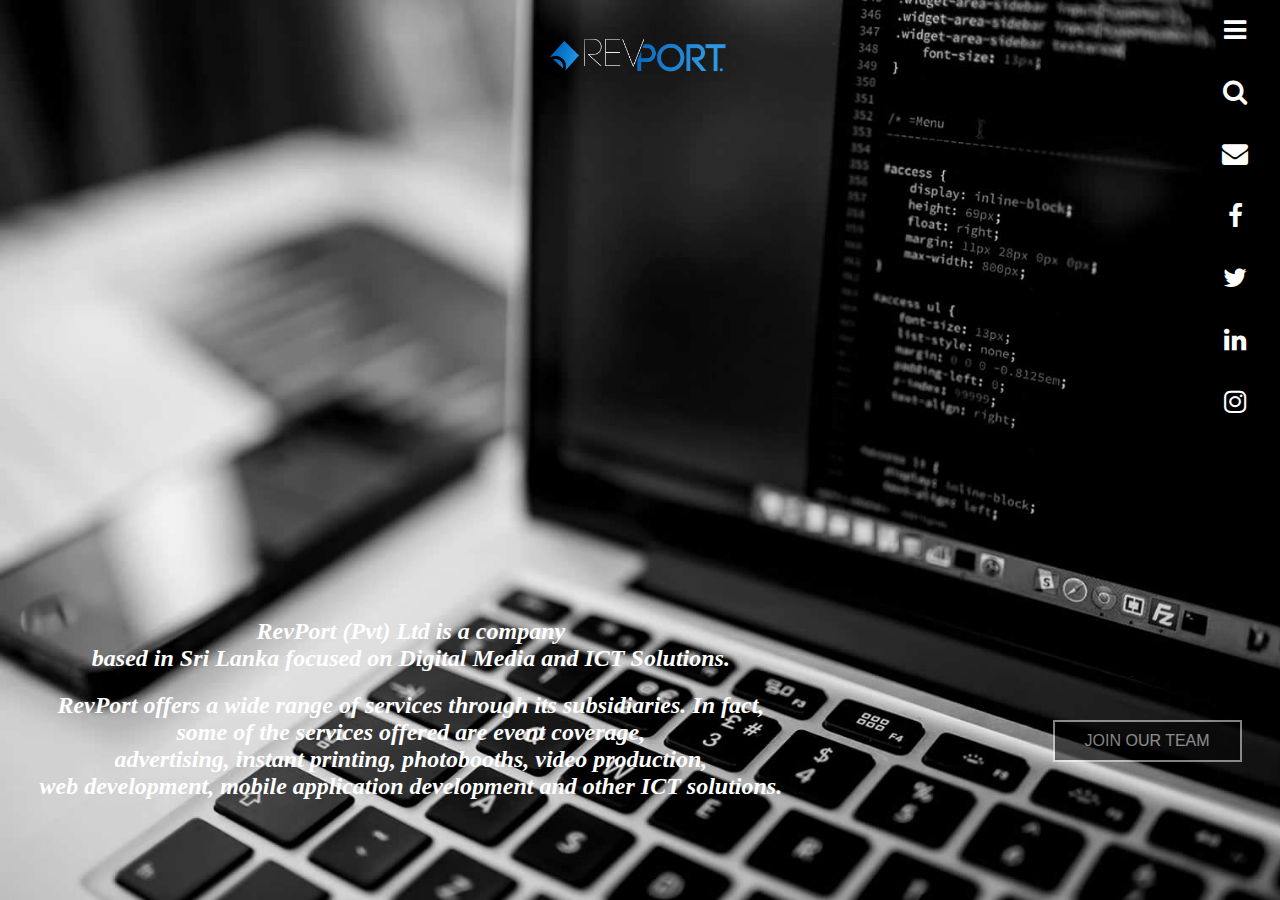
<file: html/index.html>
<!DOCTYPE HTML>
<html>

<head>
	<title>RevPort (Pvt.) Ltd</title>
	<meta name="viewport" content="width=device-width, initial-scale=1">
	<link rel="stylesheet" href="https://cdnjs.cloudflare.com/ajax/libs/font-awesome/4.7.0/css/font-awesome.min.css">
	<script src="http://ajax.googleapis.com/ajax/libs/jquery/1.10.2/jquery.min.js" type="text/javascript"></script>
	
</head>
<script>
	function randomImage() {
		var images = [
			'../Images/1.jpg',
			'../Images/2.jpg',
			'../Images/3.jpg',
			'../Images/4.jpg'
		];
		var size = images.length;
		var x = Math.floor(size * Math.random());
		console.log(x);
		var element = document.getElementsByClassName('home-intro');
		console.log(element);
		element[0].style["background-image"] = "url(" + images[x] + ")";
	}

	document.addEventListener("DOMContentLoaded", randomImage);

</script>
<style>
	body,html {
		height: 100%;
		margin: 0;
	}

	.bgImg {
		opacity: 0.8;
		position: absolute;
		background-size: cover;
		background-position: center;
		width: 100%;
		height: 100%;
	}
	#logo{
			position: relative;
			height: 15%;
			width: 15%;
			top: 25px;
			left: 0px;
		}

	#description {
		position: absolute;
		top: 80%;
		left: 35%;
		transform: translate(-55%, -55%);
		font-family: "Times New Roman";
		font-style: oblique;
		font-weight: normal;
		color: white;
	}

	.icon-bar {
		position: absolute;
		width: 90px;
		height: 70%;
		top: 0%;
		right: 0%;
		background-color: Transparent;
	}

	.icon-bar a {
		display: block;
		text-align: center;
		padding: 16px;
		transition: all 0.3s ease;
		color: white;
		font-size: 26px;
	}

	.icon-bar a:hover {
		background-color: green;
	}

	.joinOurTeambtn {
		position: absolute;
		background-color: black;
		opacity: 0.5;
		border: 2px solid white;
		color: white;
		padding: 10px 30px;
		text-align: center;
		text-decoration: none;
		display: inline-block;
		font-size: 16px;
		right: 3%;
		top: 80%;
		cursor: pointer;
	}

	.home-intro {
		background-image: url("../Images/1.jpg");
		background-size: cover;
		height: 100%;
		color: white;
		text-align: center;
	}
</style>
<body>

	<div class="home-intro">
		<div>
			<img id="logo" src="../Images/revportlogo.png">
		</div>
		<div id="description">
			<h2>RevPort (Pvt) Ltd is a company
				<br> based in Sri Lanka focused on Digital Media and ICT Solutions.</h2>
			<h2>RevPort offers a wide range of services through its subsidiaries. In fact,
				<br> some of the services offered are event coverage,
				<br> advertising, instant printing, photobooths, video production,
				<br> web development, mobile application development and other ICT solutions.</h2>
		</div>

		<div class="icon-bar">
			<a href="index1.html"><i class="fa fa-navicon"></i></a>
			<a href="#"><i class="fa fa-search"></i></a>
			<a href="http://revportx.com/contact-us.html"><i class="fa fa-envelope mail"></i></a>
			<a href="https://www.facebook.com" target="_blank"><i class="fa fa-facebook"></i></a>
			<a href="https://twitter.com" target="_blank"><i class="fa fa-twitter"></i></a>
			<a href="https://www.linkedin.com" target="_blank"><i class="fa fa-linkedin"></i></a>
			<a href="https://www.instagram.com" target="_blank">	<i class="fa fa-instagram"></i></a>
		</div><br>

		<button class="joinOurTeambtn" onclick="window.location.href='joinOurTeam.html'">JOIN OUR TEAM</button>
	</div>
</body>

</html>
</file>
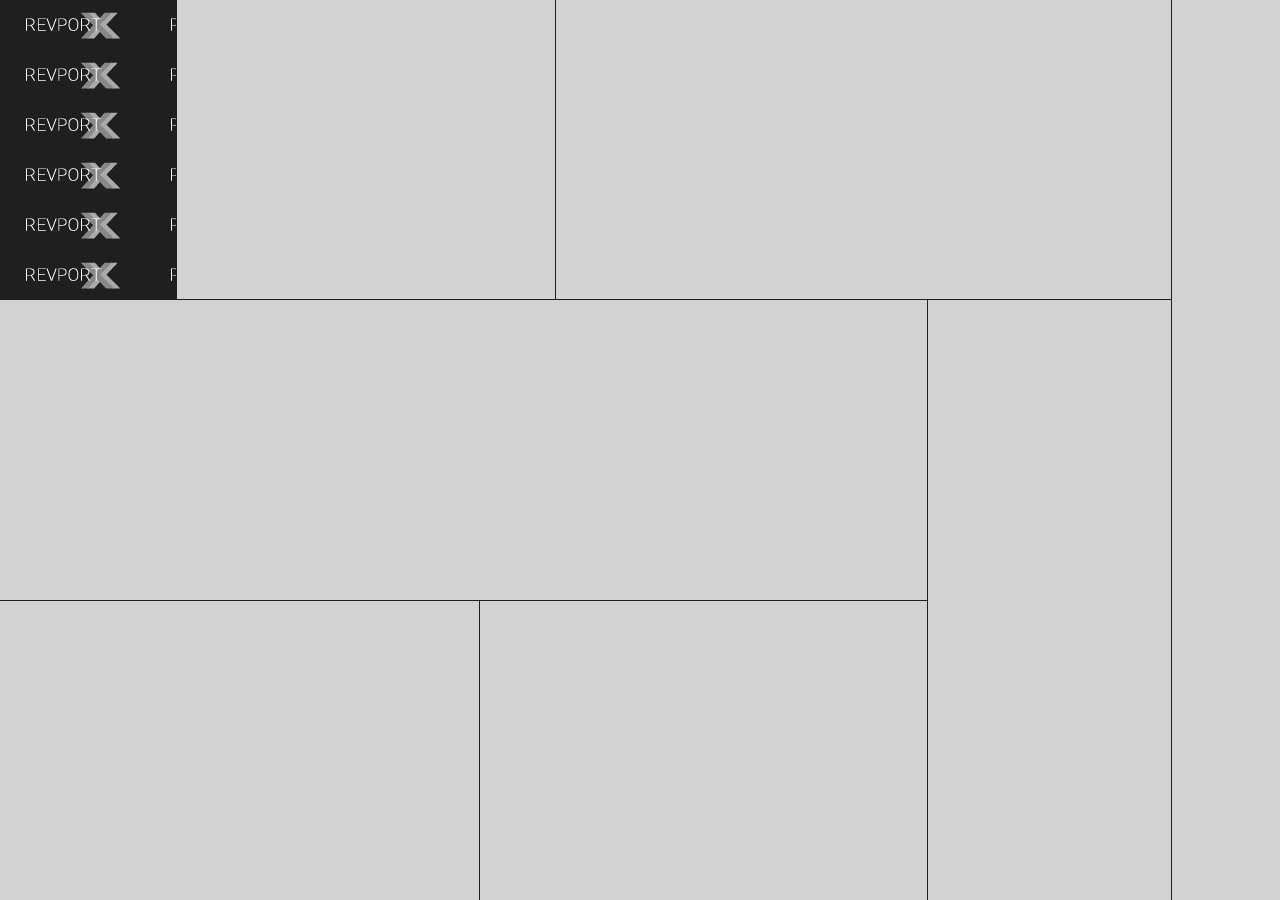
<file: html/index1.html>
<!DOCTYPE html>
<html>

<head>
  <style>
    body,
    html {
      margin: 0;
    }

    .split {
      height: 100%;
      width: 100%;
      position: fixed;
      z-index: 1;
      top: 0;
      overflow-x: hidden;
    }

    .grid-container {
      display: grid;
      grid-gap: 1px;
      background-color: #1f1f1f;
      background-repeat: no-repeat;
      background-position: center
    }

    .grid-item {
      background-color: rgba(255, 255, 255, 0.8);
      text-align: center;
      padding: 20px;
      font-size: 30px;
    }

    .item1 {
      grid-column: 1 / span 2;
      grid-row: 1;
      background: url("../Images/revportx_logo.png")
    }

    .item2 {
      grid-column: 3/ span 5;
      grid-row: 1;
    }

    .item3 {
      grid-column: 8 / span 8;
      grid-row: 1;
    }

    .item4 {
      grid-column: 1/ span 12;
      grid-row: 2;
    }

    .item6 {
      grid-column: 7/span 6;
      grid-row: 3;
    }

    .item5 {
      grid-column: 1/span 6;
      grid-row: 3;
    }

    .item7 {
      grid-column: 13/span 3;
      grid-row: 2/ span 2;
    }

    .item8 {
      grid-column: 16;
      grid-row: 1/ span 3;
    }
  </style>
</head>

<body>

  <div class="split grid-container">
    <div class="grid-item item1"></div>
    <div class="grid-item item2"></div>
    <div class="grid-item item3"></div>
    <div class="grid-item item4"></div>
    <div class="grid-item item5"></div>
    <div class="grid-item item6"></div>
    <div class="grid-item item7"></div>
    <div class="grid-item item8"></div>

  </div>

</body>

</html>
</file>
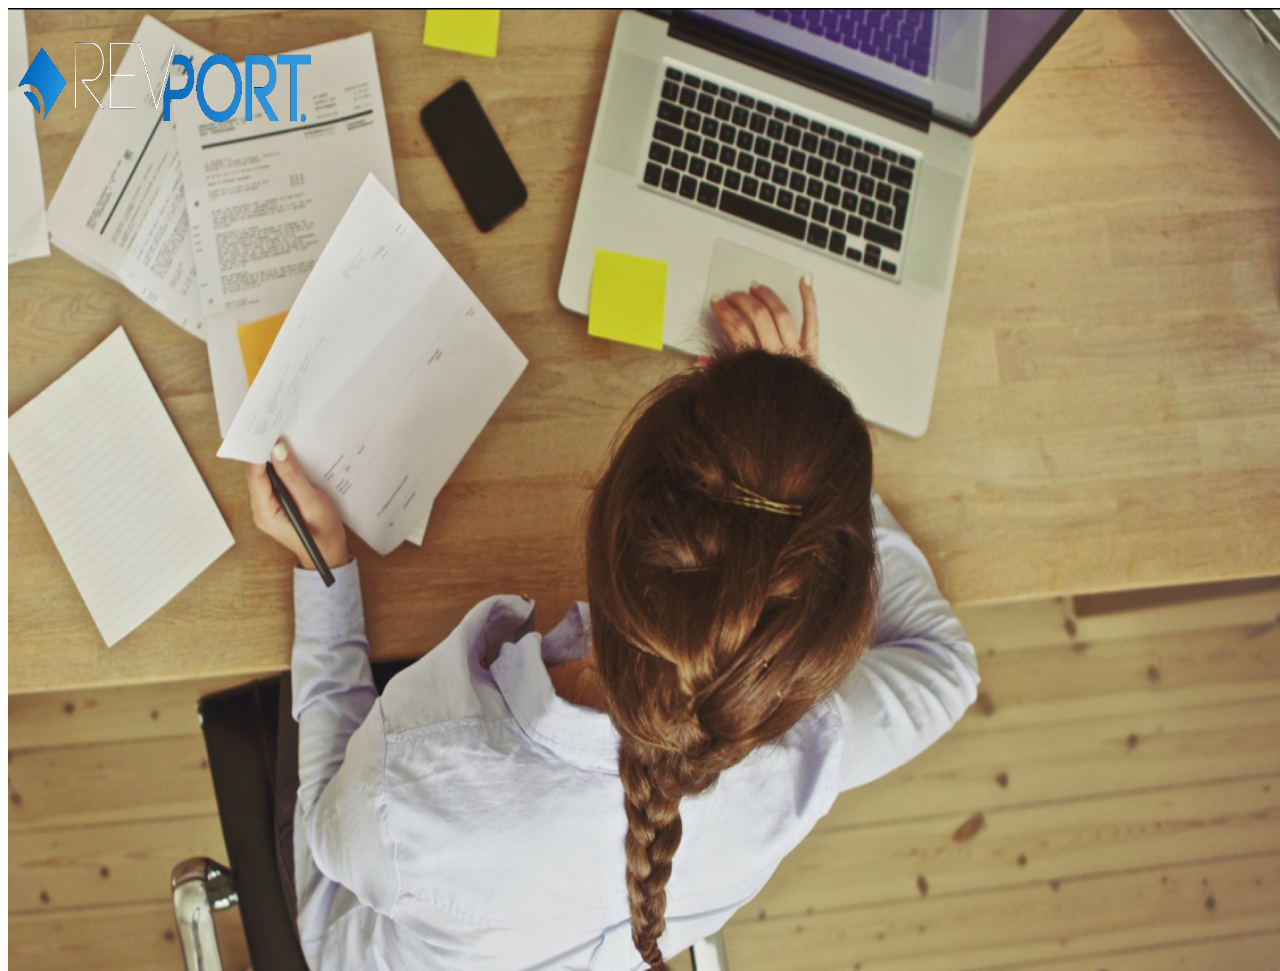
<file: html/joinOurTeam.html>
<!DOCTYPE html>
<html>

<head>
    <title>Join Our Team</title>
    <meta name="viewport" content="width=device-width, initial-scale=1">
    <style>
        /* body {
            margin: 0%;
            font-family: ingra-condensed, sans-serif;
            font-size: 14px;
            line-height: 1.42857143;
            color: #333;
        } */

        input[type=text],
        select,
        textarea {
            width: 100%;
            padding: 12px;
            border: 1px solid #ccc;
            border-radius: 4px;
            resize: vertical;
        }

        /* input[type=submit] {
            /* background-color: #4CAF50; */
            /* color: white; */
            color: black;
            /* padding: 12px 20px; */
            border: none;
            border-radius: 4px;
            cursor: pointer;
            float: right;
        } */

        /* input[type=submit]:hover {
            cursor: pointer;
        } */

        /* .container {
            border-radius: 5px;
            background-color: #f2f2f2;
            padding: 20px;
            height: 100%;
        } */

        .col-25 {
            float: left;
            width: 25%;
            margin-top: 6px;
        }

        .col-75 {
            float: left;
            width: 75%;
            margin-top: 6px;
        }

        /* Clear floats after the columns */

        /* .row:after {
            content: "";
            display: table;
            clear: both;
        } */

        /* Responsive layout - when the screen is less than 600px wide, make the two columns stack on top of each other instead of next to each other */

        /* @media screen and (max-width: 600px) {
            .col-25,
            .col-75,
            input[type=submit] {
                width: 100%;
                margin-top: 0;
            }
        } */

        .resumeUpload {
            display: inline-block;
            padding: 6px 12px;
            margin-bottom: 0;
            font-size: 14px;
            font-weight: 400;
            line-height: 1.42857143;
            text-align: center;
            white-space: nowrap;
            vertical-align: middle;
            -ms-touch-action: manipulation;
            touch-action: manipulation;
            cursor: pointer;
            -webkit-user-select: none;
            -moz-user-select: none;
            -ms-user-select: none;
            user-select: none;
            border: 1px solid transparent;
            border-radius: 4px;
        }

        .test {
            color: #888;
            background-color: transparent;
            padding: 6px 12px;
            border-style: none none solid;
        }

        img {
            position: absolute;
        }

        .imgA1 {
            z-index: 1;
        }

        .imgB1 {
            z-index: 3;
        }
    </style>
    <script src="https://www.google.com/recaptcha/api.js"></script>
    <link rel="stylesheet" href="https://stackpath.bootstrapcdn.com/bootstrap/4.1.3/css/bootstrap.min.css" integrity="sha384-MCw98/SFnGE8fJT3GXwEOngsV7Zt27NXFoaoApmYm81iuXoPkFOJwJ8ERdknLPMO"
        crossorigin="anonymous">
    <script src="https://code.jquery.com/jquery-3.3.1.slim.min.js" integrity="sha384-q8i/X+965DzO0rT7abK41JStQIAqVgRVzpbzo5smXKp4YfRvH+8abtTE1Pi6jizo"
        crossorigin="anonymous"></script>
    <script src="https://cdnjs.cloudflare.com/ajax/libs/popper.js/1.14.3/umd/popper.min.js" integrity="sha384-ZMP7rVo3mIykV+2+9J3UJ46jBk0WLaUAdn689aCwoqbBJiSnjAK/l8WvCWPIPm49"
        crossorigin="anonymous"></script>
    <script src="https://stackpath.bootstrapcdn.com/bootstrap/4.1.3/js/bootstrap.min.js" integrity="sha384-ChfqqxuZUCnJSK3+MXmPNIyE6ZbWh2IMqE241rYiqJxyMiZ6OW/JmZQ5stwEULTy"
        crossorigin="anonymous"></script>
</head>

<body>
    <div class="container-fluid">
        <div class="row">
            <div class="col-md-8">
                <img style="width: 100%;height:107%;" class="imgA1" src="../Images/financial-background.png">
                <img style="width: 25%;height:18%;" class="imgB1" src="../Images/revportlogo.png">
            </div>
            <div class="col-md-4">
                <div style="margin-left: 20px;" id="rightHalf">
                    <div class="container">
                        <div style="text-align: center; font-size: 24px;">
                            <b>Join Our Team</b>
                        </div>
                        <form action="/action_page.php">
                            <div class="row">
                                <div class="col-75">
                                    <input class="test" type="text" required id="fullName" name="fullName" placeholder="+ Full Name..">
                                </div>
                            </div>

                            <div class="row">
                                <div class="col-75">
                                    <textarea class="test" id="address" required name="address" placeholder="+ Address" style="height: 40px"></textarea>
                                </div>
                            </div>

                            <div class="row">
                                <div class="col-75">
                                    <input class="test" type="text" required id="email" name="email" placeholder="+ Email">
                                </div>
                            </div>

                            <div class="row">
                                <div class="col-75">
                                    <input class="test" type="text" required id="mobileNumber" name="mobileNumber" placeholder="+ Mobile Phone Number">
                                </div>
                            </div>

                            <div class="row">
                                <div class="col-75">
                                    <select required>
                                        <option value="applicationType">+ Type of Application</option>
                                        <option value="graduate">Graduate</option>
                                        <option value="experiencedProfessional">Experienced Professional</option>
                                        <option value="inturnship">InturnShip</option>
                                        <option value="inturnship">Non Professional/ trainee /Fresher Level</option>
                                    </select>
                                </div>
                            </div>

                            <div class="row">
                                <div class="col-75">
                                    <select required>
                                        <option value="jobArea">+ Interested Job Area</option>
                                        <option value="hr">Human Resourse</option>
                                        <option value="sales">Sales</option>
                                        <option value="inturnship">InturnShip</option>
                                        <option value="inturnship">Non Professional/ trainee /Fresher Level</option>
                                    </select>
                                </div>
                            </div>
                            <br>

                            <div class="row">
                                <input class="resumeUpload" type="submit" value="Upload Resume">
                            </div>
                            <br>

                            <div class="g-recaptcha" data-sitekey="6Ldbdg0TAAAAAI7KAf72Q6uagbWzWecTeBWmrCpJ"></div>
                            <br>

                            <div class="row">
                                <input class="resumeUpload submitBtn" type="submit" value="Submit">
                            </div>
                            <br>

                            <div>
                                <a href="#" style="font-size: 20px; color: #0D47A1; font-family: Helvetica Neue,Helvetica,Arial,sans-serif;">Back To Previous Page</a>
                            </div>
                        </form>
                    </div>
                </div>
            </div>
        </div>
    </div>
</body>

</html>
</file>
